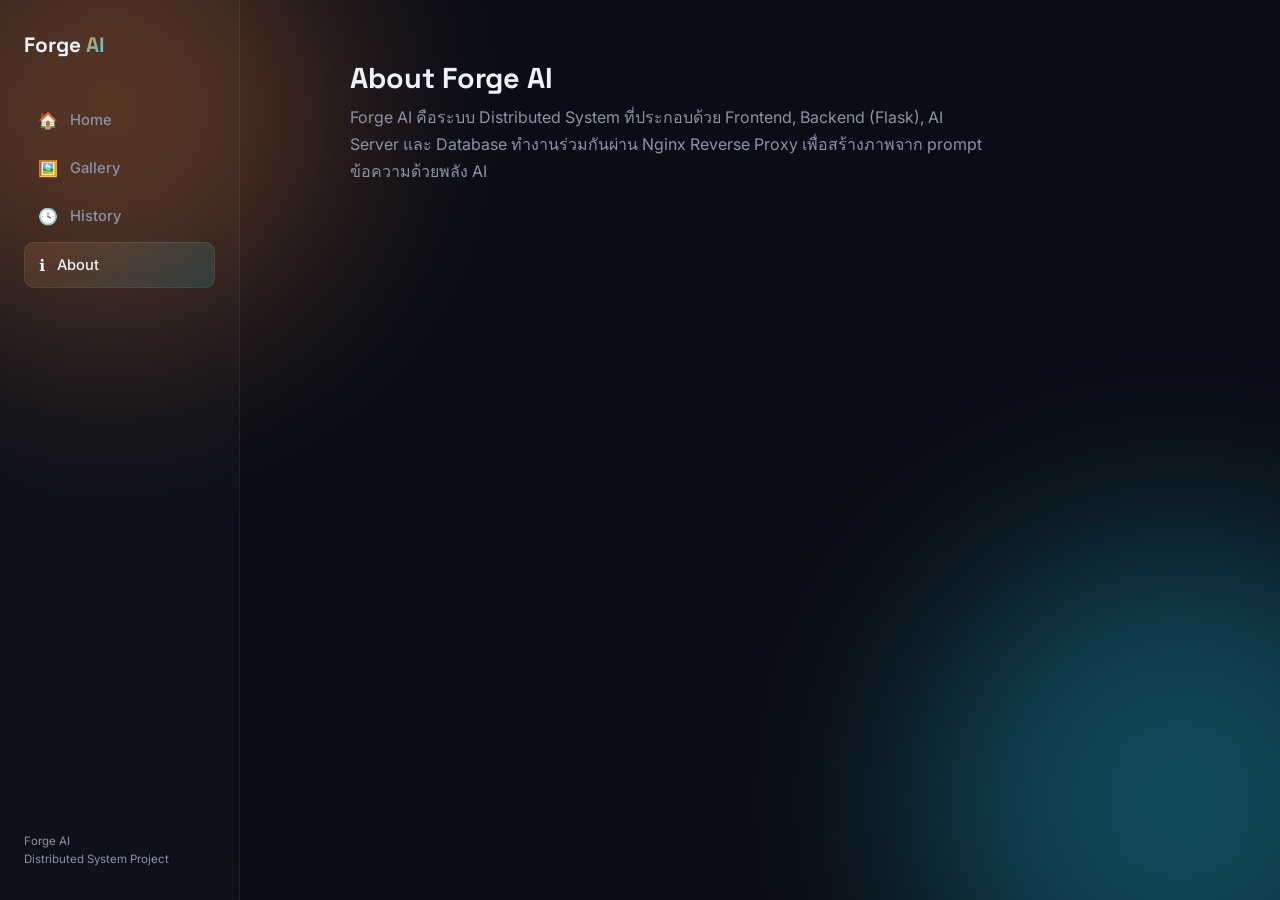
<file: frontend/about.html>
<!DOCTYPE html>
<html lang="th">
<head>
  <meta charset="UTF-8">
  <meta name="viewport" content="width=device-width, initial-scale=1.0">
  <title>About — Forge AI</title>
  <link rel="preconnect" href="https://fonts.googleapis.com">
  <link href="https://fonts.googleapis.com/css2?family=Space+Grotesk:wght@400;500;600;700&family=Inter:wght@400;500;600&display=swap" rel="stylesheet">
  <link rel="stylesheet" href="style.css">
</head>
<body>

  <div class="glow-orb glow-orb-1"></div>
  <div class="glow-orb glow-orb-2"></div>

  <div class="layout">

    <aside class="sidebar">
      <a href="home.html" class="logo">Forge <span class="grad-text">AI</span></a>
      <nav class="side-nav">
        <a href="home.html" class="nav-item"><span class="nav-icon">🏠</span> Home</a>
        <a href="gallery.html" class="nav-item"><span class="nav-icon">🖼️</span> Gallery</a>
        <a href="history.html" class="nav-item"><span class="nav-icon">🕓</span> History</a>
        <a href="about.html" class="nav-item active"><span class="nav-icon">ℹ️</span> About</a>
      </nav>
      <p class="sidebar-footer">Forge AI<br>Distributed System Project</p>
    </aside>

    <main class="main-content">
      <div class="container">
        <h2 class="section-title">About Forge AI</h2>
        <p class="about-text">
          Forge AI คือระบบ Distributed System ที่ประกอบด้วย Frontend, Backend (Flask),
          AI Server และ Database ทำงานร่วมกันผ่าน Nginx Reverse Proxy
          เพื่อสร้างภาพจาก prompt ข้อความด้วยพลัง AI
        </p>
      </div>
    </main>
  </div>

  <script src="script.js"></script>
</body>
</html>
</file>
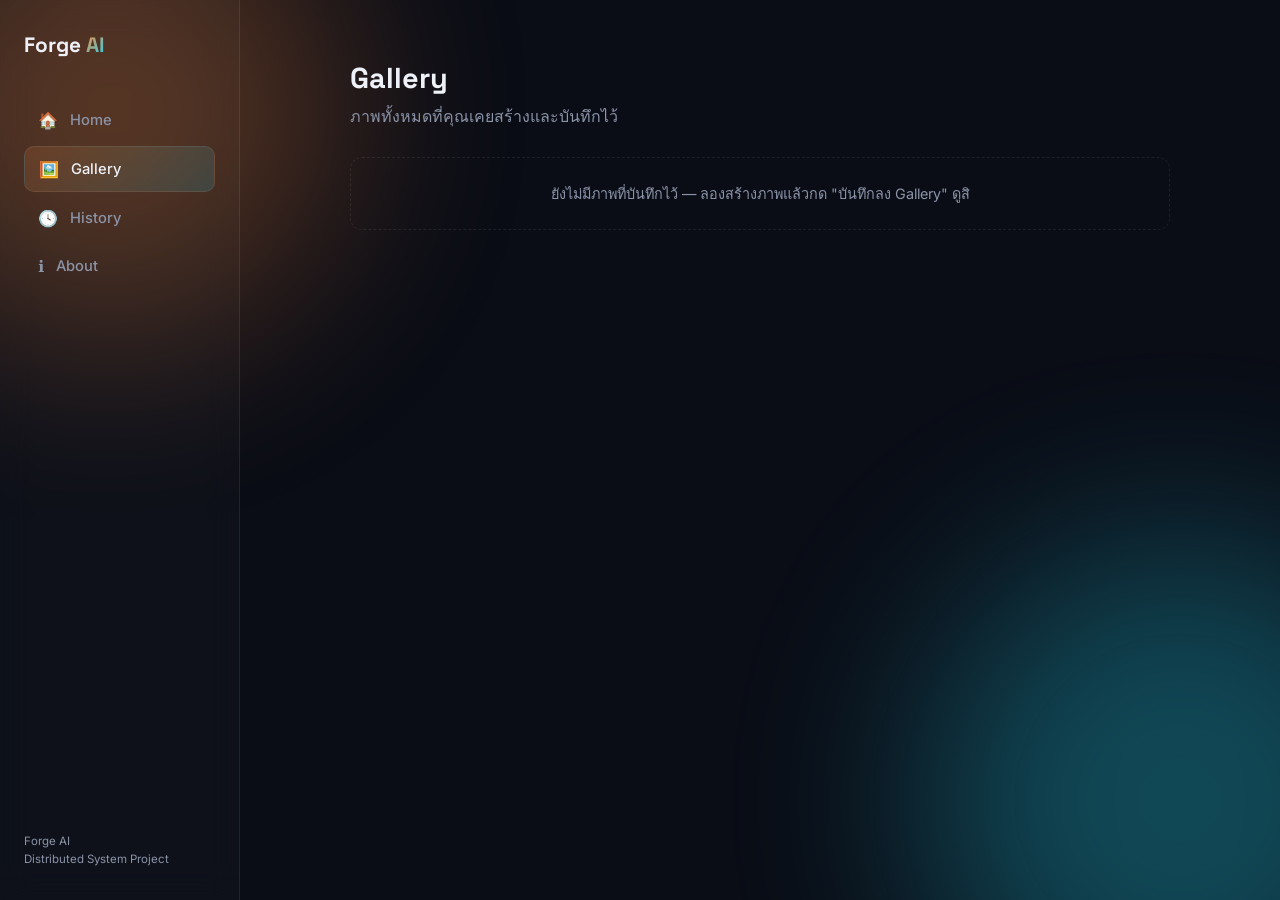
<file: frontend/gallery.html>
<!DOCTYPE html>
<html lang="th">
<head>
  <meta charset="UTF-8">
  <meta name="viewport" content="width=device-width, initial-scale=1.0">
  <title>Gallery — Forge AI</title>
  <link rel="preconnect" href="https://fonts.googleapis.com">
  <link href="https://fonts.googleapis.com/css2?family=Space+Grotesk:wght@400;500;600;700&family=Inter:wght@400;500;600&display=swap" rel="stylesheet">
  <link rel="stylesheet" href="style.css">
</head>
<body>

  <div class="glow-orb glow-orb-1"></div>
  <div class="glow-orb glow-orb-2"></div>

  <div class="layout">

    <aside class="sidebar">
      <a href="home.html" class="logo">Forge <span class="grad-text">AI</span></a>
      <nav class="side-nav">
        <a href="home.html" class="nav-item"><span class="nav-icon">🏠</span> Home</a>
        <a href="gallery.html" class="nav-item active"><span class="nav-icon">🖼️</span> Gallery</a>
        <a href="history.html" class="nav-item"><span class="nav-icon">🕓</span> History</a>
        <a href="about.html" class="nav-item"><span class="nav-icon">ℹ️</span> About</a>
      </nav>
      <p class="sidebar-footer">Forge AI<br>Distributed System Project</p>
    </aside>

    <main class="main-content">
      <div class="container">
        <h2 class="section-title">Gallery</h2>
        <p class="section-subtitle">ภาพทั้งหมดที่คุณเคยสร้างและบันทึกไว้</p>

        <div id="gallery-grid" class="gallery-grid">
          <p class="empty-state">ยังไม่มีภาพที่บันทึกไว้ — ลองสร้างภาพแล้วกด "บันทึกลง Gallery" ดูสิ</p>
        </div>
      </div>
    </main>
  </div>

  <script src="script.js"></script>
</body>
</html>
</file>
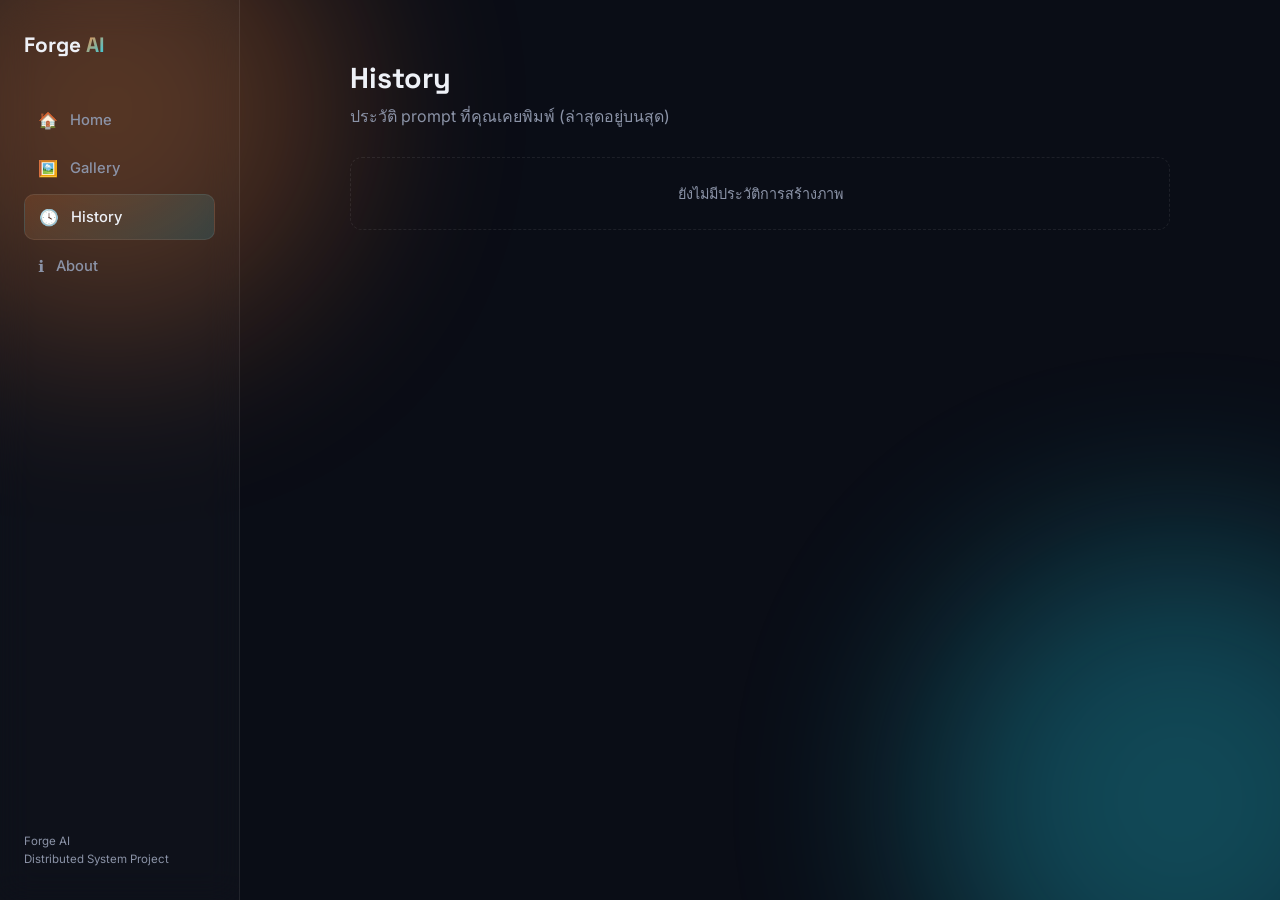
<file: frontend/history.html>
<!DOCTYPE html>
<html lang="th">
<head>
  <meta charset="UTF-8">
  <meta name="viewport" content="width=device-width, initial-scale=1.0">
  <title>History — Forge AI</title>
  <link rel="preconnect" href="https://fonts.googleapis.com">
  <link href="https://fonts.googleapis.com/css2?family=Space+Grotesk:wght@400;500;600;700&family=Inter:wght@400;500;600&display=swap" rel="stylesheet">
  <link rel="stylesheet" href="style.css">
</head>
<body>

  <div class="glow-orb glow-orb-1"></div>
  <div class="glow-orb glow-orb-2"></div>

  <div class="layout">

    <aside class="sidebar">
      <a href="home.html" class="logo">Forge <span class="grad-text">AI</span></a>
      <nav class="side-nav">
        <a href="home.html" class="nav-item"><span class="nav-icon">🏠</span> Home</a>
        <a href="gallery.html" class="nav-item"><span class="nav-icon">🖼️</span> Gallery</a>
        <a href="history.html" class="nav-item active"><span class="nav-icon">🕓</span> History</a>
        <a href="about.html" class="nav-item"><span class="nav-icon">ℹ️</span> About</a>
      </nav>
      <p class="sidebar-footer">Forge AI<br>Distributed System Project</p>
    </aside>

    <main class="main-content">
      <div class="container">
        <h2 class="section-title">History</h2>
        <p class="section-subtitle">ประวัติ prompt ที่คุณเคยพิมพ์ (ล่าสุดอยู่บนสุด)</p>

        <div id="history-list" class="history-list">
          <p class="empty-state">ยังไม่มีประวัติการสร้างภาพ</p>
        </div>
      </div>
    </main>
  </div>

  <script src="script.js"></script>
</body>
</html>
</file>
<file: frontend/style.css>
* {
  box-sizing: border-box;
  margin: 0;
  padding: 0;
}

:root {
  --bg: #0a0d16;
  --panel: rgba(255, 255, 255, 0.04);
  --panel-border: rgba(255, 255, 255, 0.08);
  --amber: #ff8a3d;
  --cyan: #22d3ee;
  --text: #eef1f7;
  --text-dim: #8b93a7;
  --sidebar-width: 240px;
}

html { scroll-behavior: smooth; }

body {
  font-family: 'Inter', system-ui, sans-serif;
  background: var(--bg);
  color: var(--text);
  overflow-x: hidden;
  position: relative;
}

.container { max-width: 900px; margin: 0 auto; padding: 0 40px; }

.glow-orb {
  position: fixed;
  border-radius: 50%;
  filter: blur(100px);
  opacity: 0.3;
  z-index: 0;
  pointer-events: none;
}
.glow-orb-1 { width: 460px; height: 460px; background: var(--amber); top: -120px; left: -120px; animation: drift1 14s ease-in-out infinite; }
.glow-orb-2 { width: 520px; height: 520px; background: var(--cyan); bottom: -160px; right: -160px; animation: drift2 16s ease-in-out infinite; }
@keyframes drift1 { 0%,100% { transform: translate(0,0);} 50% { transform: translate(60px,40px);} }
@keyframes drift2 { 0%,100% { transform: translate(0,0);} 50% { transform: translate(-50px,-30px);} }

.layout {
  display: flex;
  min-height: 100vh;
  position: relative;
  z-index: 1;
}

.sidebar {
  width: var(--sidebar-width);
  flex-shrink: 0;
  position: sticky;
  top: 0;
  height: 100vh;
  display: flex;
  flex-direction: column;
  padding: 32px 24px;
  border-right: 1px solid var(--panel-border);
  background: rgba(255, 255, 255, 0.02);
  backdrop-filter: blur(16px);
  -webkit-backdrop-filter: blur(16px);
}

.logo {
  font-family: 'Space Grotesk', sans-serif;
  font-weight: 700;
  font-size: 1.3rem;
  color: var(--text);
  text-decoration: none;
  margin-bottom: 40px;
  display: inline-block;
}

.grad-text {
  background: linear-gradient(135deg, var(--amber), var(--cyan));
  -webkit-background-clip: text;
  background-clip: text;
  color: transparent;
}

.side-nav { display: flex; flex-direction: column; gap: 4px; }

.nav-item {
  display: flex;
  align-items: center;
  gap: 12px;
  padding: 12px 14px;
  border-radius: 10px;
  color: var(--text-dim);
  text-decoration: none;
  font-size: 0.92rem;
  font-weight: 500;
  transition: all 0.2s;
}
.nav-item:hover { background: rgba(255, 255, 255, 0.05); color: var(--text); }
.nav-item.active {
  background: linear-gradient(135deg, rgba(255,138,61,0.15), rgba(34,211,238,0.15));
  color: var(--text);
  border: 1px solid var(--panel-border);
}
.nav-icon { font-size: 1rem; }

.sidebar-footer { margin-top: auto; font-size: 0.72rem; color: var(--text-dim); line-height: 1.5; }

.main-content { flex: 1; min-width: 0; padding: 60px 0; }

.section-title { font-family: 'Space Grotesk', sans-serif; font-size: 1.8rem; font-weight: 700; margin-bottom: 8px; }
.section-subtitle { color: var(--text-dim); margin-bottom: 28px; }

.hero { margin-bottom: 32px; animation: fadeUp 0.8s ease both; }

.eyebrow {
  display: inline-block;
  font-size: 0.72rem;
  letter-spacing: 0.18em;
  color: var(--text-dim);
  font-weight: 600;
  margin-bottom: 14px;
}

h1 {
  font-family: 'Space Grotesk', sans-serif;
  font-size: clamp(1.8rem, 4vw, 2.6rem);
  font-weight: 700;
  letter-spacing: -0.02em;
  line-height: 1.25;
}

.subtitle { margin-top: 16px; color: var(--text-dim); font-size: 1rem; max-width: 480px; }

.panel {
  max-width: 560px;
  background: var(--panel);
  border: 1px solid var(--panel-border);
  backdrop-filter: blur(20px);
  -webkit-backdrop-filter: blur(20px);
  border-radius: 20px;
  padding: 28px;
  box-shadow: 0 20px 60px rgba(0, 0, 0, 0.4);
  animation: fadeUp 0.8s ease 0.15s both;
}

form { display: flex; flex-direction: column; gap: 12px; }

label { font-size: 0.82rem; font-weight: 600; color: var(--text-dim); letter-spacing: 0.04em; }
.style-label { margin-top: 4px; }

textarea {
  background: rgba(255, 255, 255, 0.03);
  border: 1px solid var(--panel-border);
  border-radius: 12px;
  padding: 14px;
  color: var(--text);
  font-family: inherit;
  font-size: 0.95rem;
  resize: vertical;
  transition: border-color 0.25s, box-shadow 0.25s;
}
textarea::placeholder { color: #5c6478; }
textarea:focus {
  outline: none;
  border-color: var(--cyan);
  box-shadow: 0 0 0 4px rgba(34, 211, 238, 0.12);
}

.style-grid { display: flex; flex-wrap: wrap; gap: 8px; }

.style-chip {
  padding: 8px 14px;
  border-radius: 999px;
  border: 1px solid var(--panel-border);
  background: rgba(255, 255, 255, 0.03);
  color: var(--text-dim);
  font-size: 0.82rem;
  font-family: inherit;
  cursor: pointer;
  transition: all 0.2s;
}
.style-chip:hover { border-color: var(--cyan); color: var(--text); }
.style-chip.active {
  background: linear-gradient(135deg, var(--amber), var(--cyan));
  color: #0a0d16;
  border-color: transparent;
  font-weight: 600;
}

button[type="submit"] {
  position: relative;
  padding: 14px;
  border: none;
  border-radius: 12px;
  background: linear-gradient(135deg, var(--amber), var(--cyan));
  color: #0a0d16;
  font-family: 'Space Grotesk', sans-serif;
  font-weight: 700;
  font-size: 0.98rem;
  cursor: pointer;
  transition: transform 0.15s, box-shadow 0.25s;
  display: flex;
  align-items: center;
  justify-content: center;
  gap: 10px;
  margin-top: 6px;
}
button[type="submit"]:hover:not(:disabled) { transform: translateY(-1px); box-shadow: 0 8px 24px rgba(255, 138, 61, 0.3); }
button:disabled { opacity: 0.7; cursor: not-allowed; }

.btn-spinner {
  display: none;
  width: 16px; height: 16px;
  border: 2px solid rgba(10, 13, 22, 0.3);
  border-top-color: #0a0d16;
  border-radius: 50%;
  animation: spin 0.7s linear infinite;
}
button.loading .btn-text { opacity: 0.6; }
button.loading .btn-spinner { display: inline-block; }
@keyframes spin { to { transform: rotate(360deg); } }

#status { margin-top: 14px; font-size: 0.85rem; color: var(--text-dim); min-height: 1.2em; }
#status.error { color: #f87171; }
#status.success { color: var(--cyan); }

#result { margin-top: 18px; }
#result-image {
  display: none;
  width: 100%;
  border-radius: 14px;
  opacity: 0;
  transform: scale(0.97);
  transition: opacity 0.5s ease, transform 0.5s ease;
}
#result-image.show { display: block; opacity: 1; transform: scale(1); }

#result-actions { display: none; margin-top: 12px; }
#result-actions.show { display: block; }

#save-btn {
  padding: 10px 18px;
  border-radius: 10px;
  border: 1px solid var(--panel-border);
  background: rgba(255, 255, 255, 0.04);
  color: var(--text);
  font-family: inherit;
  font-size: 0.85rem;
  cursor: pointer;
  transition: all 0.2s;
}
#save-btn:hover { border-color: var(--cyan); }

.gallery-grid { display: grid; grid-template-columns: repeat(auto-fill, minmax(200px, 1fr)); gap: 16px; }

.gallery-item {
  border-radius: 14px;
  overflow: hidden;
  border: 1px solid var(--panel-border);
  background: var(--panel);
  animation: fadeUp 0.5s ease both;
}
.gallery-item img { width: 100%; aspect-ratio: 1/1; object-fit: cover; display: block; }
.gallery-item .caption {
  padding: 10px 12px;
  font-size: 0.78rem;
  color: var(--text-dim);
  white-space: nowrap;
  overflow: hidden;
  text-overflow: ellipsis;
}

.history-list { display: flex; flex-direction: column; gap: 10px; }
.history-item {
  padding: 14px 18px;
  border-radius: 12px;
  border: 1px solid var(--panel-border);
  background: var(--panel);
  display: flex;
  justify-content: space-between;
  gap: 12px;
  font-size: 0.88rem;
}
.history-item .h-style { color: var(--cyan); font-size: 0.75rem; white-space: nowrap; }

.empty-state {
  color: var(--text-dim);
  font-size: 0.9rem;
  padding: 24px;
  text-align: center;
  border: 1px dashed var(--panel-border);
  border-radius: 12px;
  grid-column: 1 / -1;
}

.about-text { max-width: 640px; color: var(--text-dim); line-height: 1.7; }

@keyframes fadeUp {
  from { opacity: 0; transform: translateY(16px); }
  to { opacity: 1; transform: translateY(0); }
}

@media (prefers-reduced-motion: reduce) {
  .glow-orb, .hero, .panel, #result-image, .gallery-item {
    animation: none !important;
    transition: none !important;
  }
}

@media (max-width: 768px) {
  .layout { flex-direction: column; }
  .sidebar {
    width: 100%;
    height: auto;
    position: sticky;
    flex-direction: row;
    align-items: center;
    padding: 16px 20px;
    gap: 16px;
  }
  .logo { margin-bottom: 0; }
  .side-nav { flex-direction: row; overflow-x: auto; gap: 4px; }
  .nav-item { padding: 8px 12px; font-size: 0.8rem; white-space: nowrap; }
  .sidebar-footer { display: none; }
  .container { padding: 0 20px; }
}
</file>
